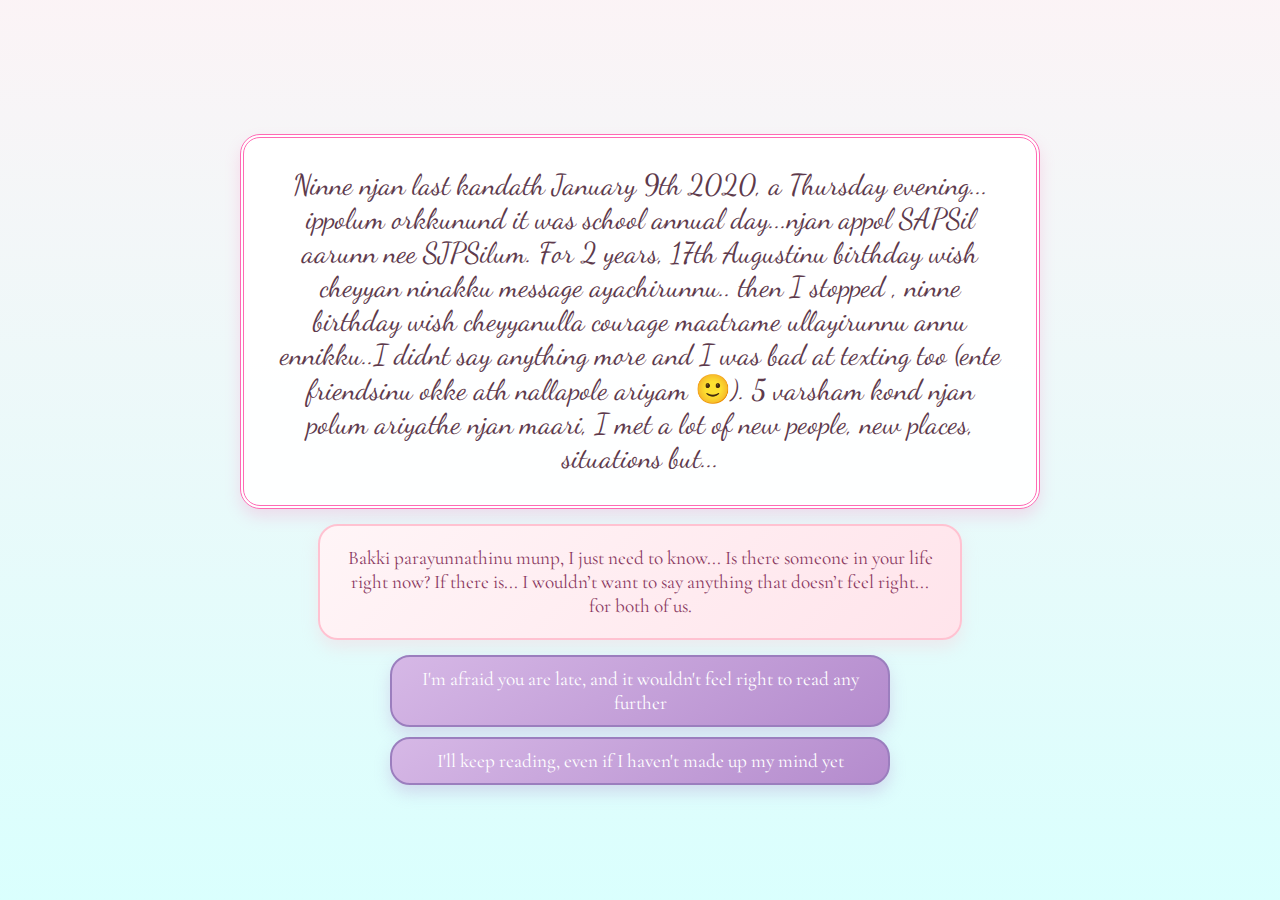
<file: index.html>
<!DOCTYPE html>
<html lang="en">
<head>
  <meta charset="UTF-8" />
  <meta name="viewport" content="width=device-width, initial-scale=1.0" />
  <title>For You</title>
  <link rel="stylesheet" href="style.css" />
</head>
<body>
  <div class="container">
    <div class="note" id="note">
      <p>
        Ninne njan last kandath January 9th 2020, a Thursday evening... ippolum orkkunund it was school annual day...njan appol SAPSil aarunn nee SJPSilum. For 2 years, 
        17th Augustinu birthday wish cheyyan ninakku message ayachirunnu.. then I stopped , ninne birthday wish cheyyanulla courage maatrame ullayirunnu annu ennikku..I didnt say anything more and I was bad at texting too (ente friendsinu okke ath nallapole ariyam 🙂).  
        5 varsham kond njan polum ariyathe njan maari, I met a lot of new people, new places, situations but...
      </p>
    </div>
    <div class="question" id="question" style="display:none;">
      <p>
        Bakki parayunnathinu munp, I just need to know... Is there someone in your life right now? If there is... I wouldn’t want to say anything that doesn’t feel right... for both of us.
      </p>
      <!-- Option 1 now gets class "option1" -->
      <button class="option1" onclick="showMessage('no-read')">
        I'm afraid you are late, and it wouldn't feel right to read any further 
      </button>
      <button class="option2" onclick="showMessage('read')">
        I'll keep reading, even if I haven't made up my mind yet 
      </button>
    </div>
  </div>

  <script src="script.js"></script>
</body>
</html>
</file>
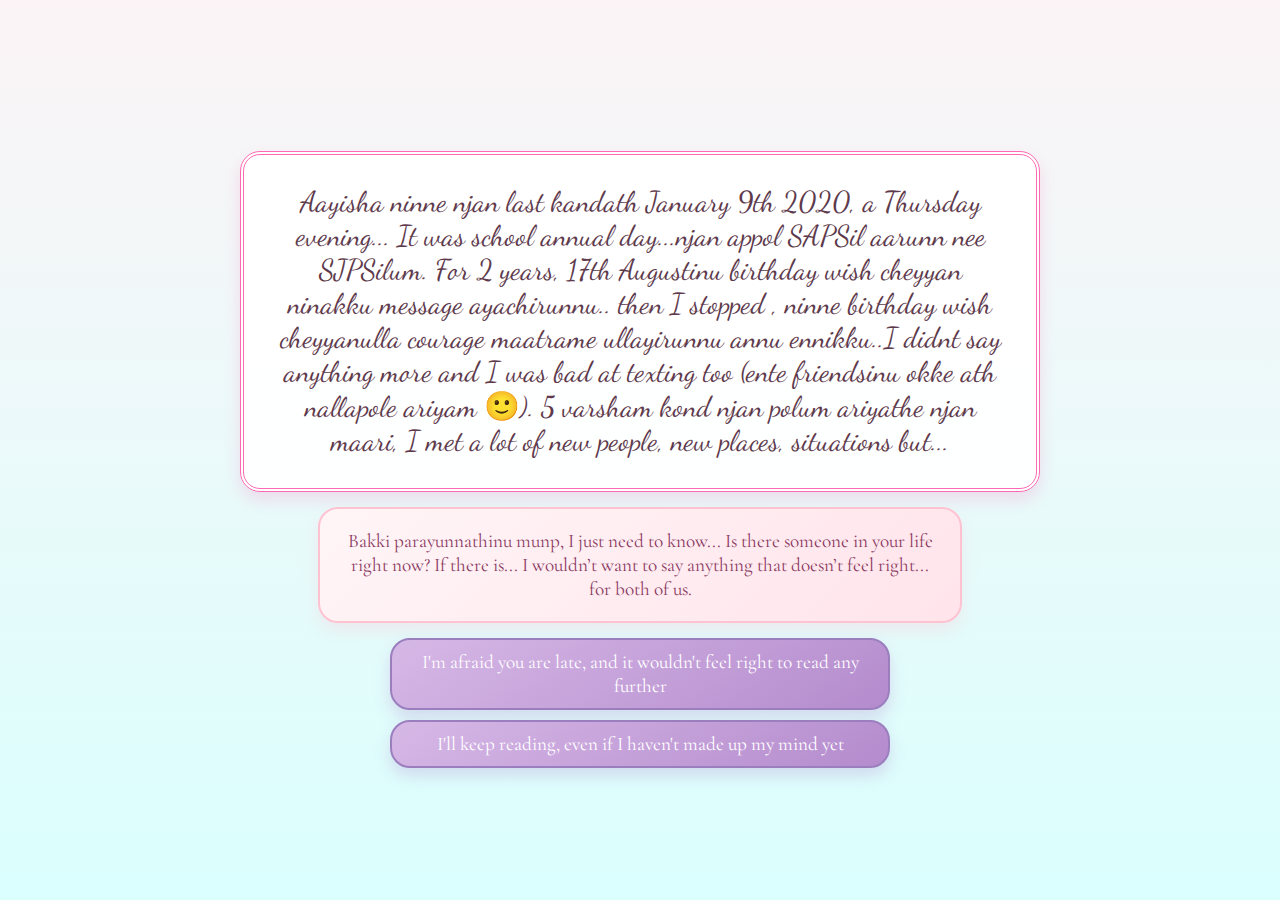
<file: index1.html>
<!DOCTYPE html>
<html lang="en">
<head>
  <meta charset="UTF-8" />
  <meta name="viewport" content="width=device-width, initial-scale=1.0" />
  <title>For You</title>
  <link rel="stylesheet" href="style.css" />
</head>
<body>
  <div class="container">
    <div class="note" id="note">
      <p>
        Aayisha ninne njan last kandath January 9th 2020, a Thursday evening... It was school annual day...njan appol SAPSil aarunn nee SJPSilum. For 2 years, 
        17th Augustinu birthday wish cheyyan ninakku message ayachirunnu.. then I stopped , ninne birthday wish cheyyanulla courage maatrame ullayirunnu annu ennikku..I didnt say anything more and I was bad at texting too (ente friendsinu okke ath nallapole ariyam 🙂).  
        5 varsham kond njan polum ariyathe njan maari, I met a lot of new people, new places, situations but...
      </p>
    </div>
    <div class="question" id="question" style="display:none;">
      <p>
        Bakki parayunnathinu munp, I just need to know... Is there someone in your life right now? If there is... I wouldn’t want to say anything that doesn’t feel right... for both of us.
      </p>
      <!-- Option 1 now gets class "option1" -->
      <button class="option1" onclick="showMessage('no-read')">
        I'm afraid you are late, and it wouldn't feel right to read any further 
      </button>
      <button class="option2" onclick="showMessage('read')">
        I'll keep reading, even if I haven't made up my mind yet 
      </button>
    </div>
  </div>

  <script src="script.js"></script>
</body>
</html>
</file>
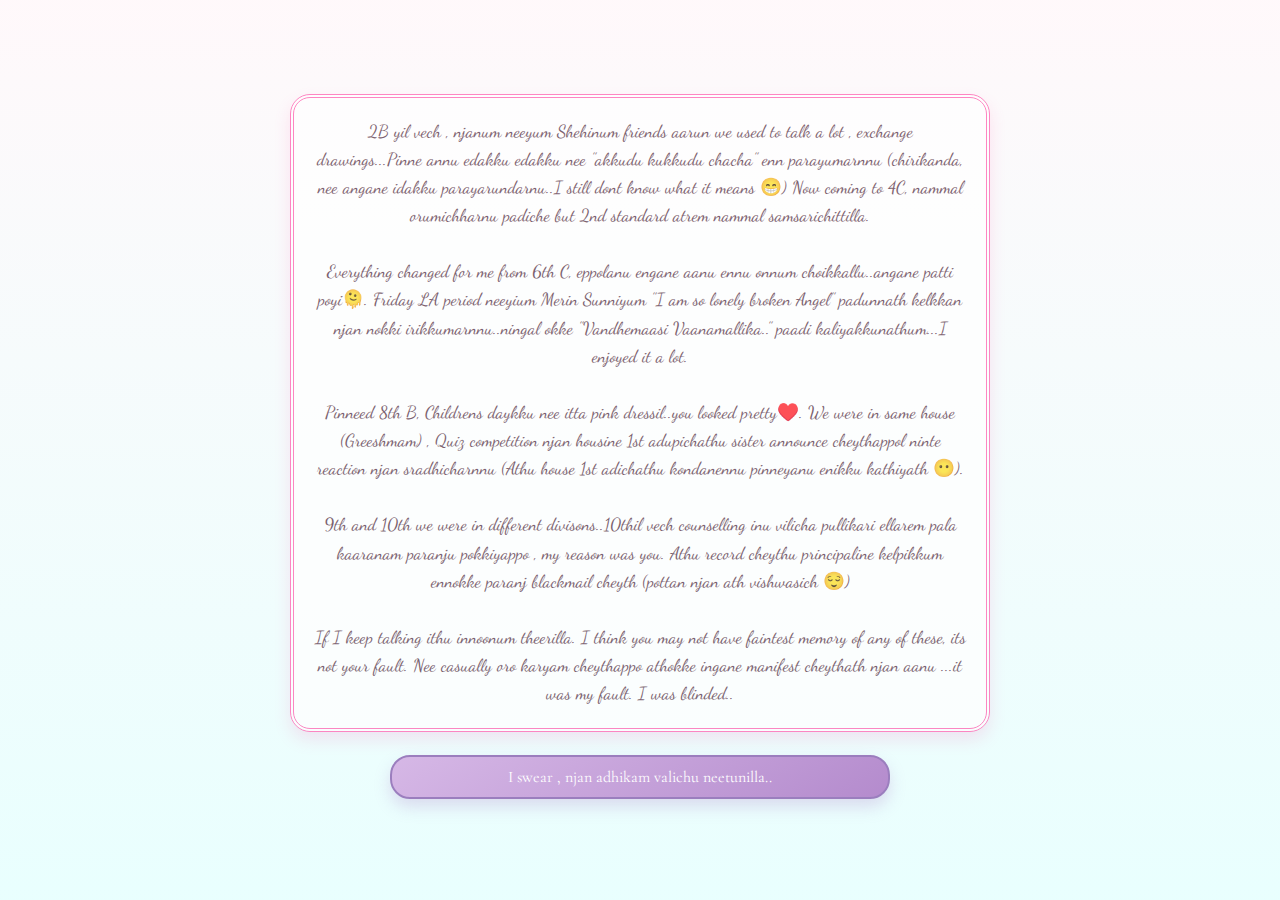
<file: index3.html>
<!DOCTYPE html>
<html lang="en">
<head>
  <meta charset="UTF-8" />
  <meta name="viewport" content="width=device-width, initial-scale=1.0" />
  <title>For You</title>
  <link rel="stylesheet" href="style3.css" />
</head>
<body>
  <div class="container">

    <!-- Note Section -->
    <div class="note" id="note">
      <p>
        2B yil vech , njanum neeyum Shehinum friends aarun we used to talk a lot , exchange drawings...Pinne annu edakku edakku nee "akkudu kukkudu chacha" enn parayumarnnu (chirikanda, nee angane idakku parayarundarnu..I still dont know what it means 😁)
        Now coming to 4C, nammal orumichharnu padiche but 2nd standard atrem nammal samsarichittilla.<br><br>
        Everything changed for me from 6th C, eppolanu engane aanu ennu onnum choikkallu..angane patti poyi🫠. Friday LA period neeyium Merin Sunniyum "I am so lonely broken Angel" padunnath kelkkan njan nokki irikkumarnnu..ningal okke "Vandhemaasi Vaanamallika.." paadi kaliyakkunathum...I enjoyed it a lot.<br><br>
        Pinneed 8th B, Childrens daykku nee itta pink dressil..you looked pretty♥️. We were in same house (Greeshmam) , Quiz competition njan housine 1st adupichathu sister announce cheythappol ninte reaction njan sradhicharnnu (Athu house 1st adichathu kondanennu pinneyanu enikku kathiyath 😶).<br><br>
        9th and 10th we were in different divisons..10thil vech counselling inu vilicha pullikari ellarem pala kaaranam paranju pokkiyappo , my reason was you. Athu record cheythu principaline kelpikkum ennokke paranj blackmail cheyth (pottan njan ath vishwasich 😌)<br><br>
        If I keep talking ithu innoonum theerilla. I think you may not have faintest memory of any of these, its not your fault. Nee casually oro karyam cheythappo athokke ingane manifest cheythath njan aanu ...it was my fault. I was blinded..
      </p>
    </div>


    <!-- Question Section -->
    <div class="question" id="question" style="display:none;">
      <button onclick="showMessage('read')">
        I swear , njan adhikam valichu neetunilla..
      </button>
    </div>
    
  </div>

  <script src="script3.js"></script>
</body>
</html>
</file>
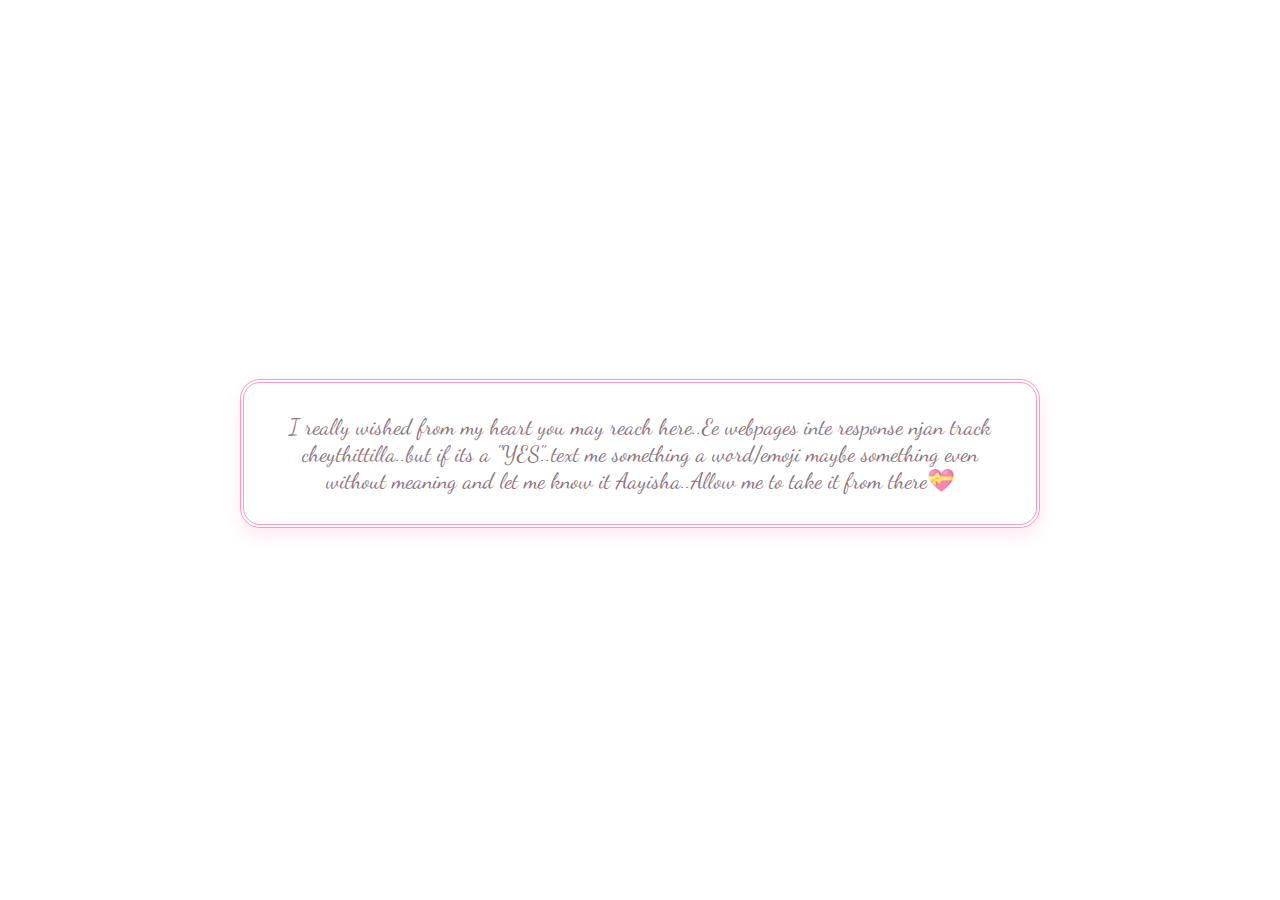
<file: index6.html>
<!DOCTYPE html>
<html lang="en">
<head>
  <meta charset="UTF-8" />
  <meta name="viewport" content="width=device-width, initial-scale=1.0" />
  <title>For You</title>
  <link rel="stylesheet" href="style6.css" />
</head>
<body>
  <div class="container">

    <!-- Note Section -->
    <div class="note" id="note">
      <p>
        I really wished from my heart you may reach here..Ee webpages inte response njan track cheythittilla..but if its a "YES"..text me something a word/emoji maybe something even without meaning and let me know it Aayisha..Allow me to take it from there💝
        <!-- Your existing note text -->
      </p>
    </div>

    <!-- Video Section (New) -->

    <!-- Question Section -->

  </div>
</body>
</html>
</file>
<file: style.css>
@import url('https://fonts.googleapis.com/css2?family=Great+Vibes&display=swap');
@import url('https://fonts.googleapis.com/css2?family=Playfair+Display:wght@400;500;600;700&display=swap');
@import url('https://fonts.googleapis.com/css2?family=Cormorant+Garamond:wght@400;500;600;700&display=swap');
@import url('https://fonts.googleapis.com/css2?family=Dancing+Script:wght@400;500;600;700&display=swap');


body {
  margin: 0;
  padding: 0;
  height: 100vh;
  background: linear-gradient(to bottom, rgba(249, 236, 240, 0.6), rgba(181, 255, 252, 0.5)),
              url('https://images.unsplash.com/photo-1490648768555-b28fc50ba291?q=80&w=2070&auto=format&fit=crop&ixlib=rb-4.0.3&ixid=M3wxMjA3fDB8MHxwaG90by1wYWdlfHx8fGVufDB8fHx8fA%3D%3D');
  background-size: cover;
  background-position: center;
  display: flex;
  justify-content: center;
  align-items: center;
  font-family: 'Segoe UI', sans-serif;
}

.container {
  text-align: center;
  width: 90%;
  max-width: 800px;
}

/* Note Section */
.note {
  margin-bottom: 30px;
}

.note p {
  background-color: rgba(255, 255, 255, 0.95);
  padding: 30px;
  border-radius: 20px;
  font-size: 1.8rem;
  color: #5E3A4C;
  font-family: 'Dancing Script', cursive;
  border: 4px double #FF69B4;
  box-shadow: 0 8px 16px rgba(255, 105, 180, 0.2);
}

/* Centering Content */
.center-content {
  display: flex;
  flex-direction: column;
  align-items: center;
  justify-content: center;
}

/* Full-width container for the question */
.question {
  width: 100%;
  display: flex;
  justify-content: center; /* Centers child horizontally */
  margin-bottom: 20px; /* Spacing from the content above */
}

/* Centered question box */
.question p {
  background: linear-gradient(135deg, #FFF5F7, #FFE4EB);
  padding: 20px;
  border-radius: 20px;
  font-size: 1.2rem;
  color: #8B3A62;
  font-family: 'Cormorant Garamond', serif;
  border: 2px solid #FFC2D1;
  width: 80%;          /* Responsive width */
  max-width: 600px;    /* Limit maximum width */
  box-shadow: 0 8px 16px rgba(255, 194, 209, 0.3);
  text-align: center;  /* Center the text inside */
  margin: 0 auto;      /* Ensures the box itself is centered */
}



/* Button Section */
/* General button styles (unchanged) */
button {
  background: linear-gradient(145deg, #D6B8E6, #B48BCD); 
  color: white;
  border: 2px solid #9B7EBE; 
  border-radius: 20px;
  font-size: 1.2rem;
  padding: 10px 25px;
  margin: 10px;
  width: 90%;
  max-width: 500px;
  font-family: 'Cormorant Garamond', serif;
  cursor: pointer;
  transition: background 0.3s ease, transform 0.2s ease;
  box-shadow: 0 8px 16px rgba(180, 140, 205, 0.3);
  position: relative; /* needed for pseudo-element positioning */
}

button:hover {
  background: linear-gradient(145deg, #B48BCD, #A97DCB); 
  transform: translateY(-4px);
}

/* Cute hover effect for Option 2 */
.option2:hover {
  transform: translateY(-4px) scale(1.05) rotate(2deg);
  box-shadow: 0 10px 20px rgba(255, 105, 180, 0.4);
}
.option2 {
  position: relative; /* Ensure pseudo-elements are positioned relative to the button */
}

.option2:hover::after,
.option2:hover::before {
  content: "🤍";
  position: absolute;
  top: 50%;
  transform: translateY(-50%) scale(0);
  animation: heartPop 0.8s ease-out forwards;
}

/* Right heart */
.option2:hover::after {
  right: 10px;
}

/* Left heart */
.option2:hover::before {
  left: 10px;
}

@keyframes heartPop {
  0% {
    transform: translateY(-50%) scale(0);
    opacity: 0;
  }
  30% {
    transform: translateY(-60%) scale(1.5) rotate(-15deg);
    opacity: 1;
  }
  60% {
    transform: translateY(-55%) scale(1.3) rotate(0deg);
    opacity: 1;
  }
  100% {
    transform: translateY(-70%) scale(0.8);
    opacity: 0;
  }
}
/* --- Global Button Styles (unchanged) --- */
button {
  background: linear-gradient(145deg, #D6B8E6, #B48BCD); 
  color: white;
  border: 2px solid #9B7EBE; 
  border-radius: 20px;
  font-size: 1.2rem;
  padding: 10px 25px;
  margin: 10px;
  width: 90%;
  max-width: 500px;
  font-family: 'Cormorant Garamond', serif;
  cursor: pointer;
  transition: background 0.3s ease, transform 0.2s ease;
  box-shadow: 0 8px 16px rgba(180, 140, 205, 0.3);
  position: relative; /* For pseudo-element positioning */
}

button:hover {
  background: linear-gradient(145deg, #B48BCD, #A97DCB); 
  transform: translateY(-4px);
}

/* --- Option 2 already defined above --- */
/* ... (existing .option2 rules) ... */

/* --- New rules for Option 1 --- */
.option1 {
  position: relative; /* Ensure pseudo-elements are positioned relative to the button */
}

/* Create two black hearts on hover for Option 1 */
.option1:hover::after,
.option1:hover::before {
  content: "🖤";
  position: absolute;
  top: 50%;
  transform: translateY(-50%) scale(0);
  animation: heartPop1 0.8s ease-out forwards;
}

/* Right heart */
.option1:hover::after {
  right: 10px;
}

/* Left heart */
.option1:hover::before {
  left: 10px;
}

/* Animation for the hearts */
@keyframes heartPop1 {
  0% {
    transform: translateY(-50%) scale(0);
    opacity: 0;
  }
  30% {
    transform: translateY(-60%) scale(1.5) rotate(-15deg);
    opacity: 1;
  }
  60% {
    transform: translateY(-55%) scale(1.3) rotate(0deg);
    opacity: 1;
  }
  100% {
    transform: translateY(-70%) scale(0.8);
    opacity: 0;
  }
}

/* --- Option 1 Overlay (Dark Blur) --- */
body:has(.option1:hover)::before {
  content: "";
  position: fixed;
  top: 0;
  left: 0;
  right: 0;
  bottom: 0;
  background: rgba(0, 0, 0, 0.5); /* Dark overlay */
  backdrop-filter: blur(5px);
  z-index: 10; /* Sits behind buttons */
}

/* --- Option 2 Overlay (Brighten & Blur) --- */
body:has(.option2:hover)::before {
  content: "";
  position: fixed;
  top: 0;
  left: 0;
  right: 0;
  bottom: 0;
  background: rgba(255, 255, 255, 0.3); /* Light white overlay */
  backdrop-filter: brightness(1.2) blur(5px); /* Brightens and blurs */
  z-index: 10;
}

/* Ensure Option 1 and Option 2 buttons appear above the overlay */
.option1,
.option2 {
  position: relative;
  z-index: 20;
}

/* Existing button hover effects remain unchanged */
.option2:hover {
  transform: translateY(-4px) scale(1.05) rotate(2deg);
  box-shadow: 0 10px 20px rgba(255, 105, 180, 0.4);
}

.option2:hover::after,
.option2:hover::before {
  content: "🤍";
  position: absolute;
  top: 50%;
  transform: translateY(-50%) scale(0);
  animation: heartPop 0.8s ease-out forwards;
}

.option2:hover::after {
  right: 10px;
}

.option2:hover::before {
  left: 10px;
}

@keyframes heartPop {
  0% {
    transform: translateY(-50%) scale(0);
    opacity: 0;
  }
  30% {
    transform: translateY(-60%) scale(1.5) rotate(-15deg);
    opacity: 1;
  }
  60% {
    transform: translateY(-55%) scale(1.3) rotate(0deg);
    opacity: 1;
  }
  100% {
    transform: translateY(-70%) scale(0.8);
    opacity: 0;
  }
}

/* Option 1's heart pop effect remains unchanged from previous settings */
.option1:hover::after,
.option1:hover::before {
  content: "🖤";
  position: absolute;
  top: 50%;
  transform: translateY(-50%) scale(0);
  animation: heartPop1 0.8s ease-out forwards;
}

.option1:hover::after {
  right: 10px;
}

.option1:hover::before {
  left: 10px;
}

@keyframes heartPop1 {
  0% {
    transform: translateY(-50%) scale(0);
    opacity: 0;
  }
  30% {
    transform: translateY(-60%) scale(1.5) rotate(-15deg);
    opacity: 1;
  }
  60% {
    transform: translateY(-55%) scale(1.3) rotate(0deg);
    opacity: 1;
  }
  100% {
    transform: translateY(-70%) scale(0.8);
    opacity: 0;
  }
}



/* Reduce space below the note */
.note {
  margin-bottom: 15px; /* Decrease from a higher value */
}

/* Reduce space below the question box */
.question {
  margin-bottom: 5px; /* Adjust as needed */
}

/* Alternatively, if your spacing is on the <p> elements themselves: */
.note p {
  margin-bottom: 15px;
}

.question p {
  margin-bottom: 10px;
}

/* Reduce spacing around the buttons */
button {
  margin-top: 5px;   /* Less space above each button */
  margin-bottom: 5px;/* Less space below each button */
}
</file>
<file: style3.css>
@import url('https://fonts.googleapis.com/css2?family=Great+Vibes&display=swap');
@import url('https://fonts.googleapis.com/css2?family=Playfair+Display:wght@400;500;600;700&display=swap');
@import url('https://fonts.googleapis.com/css2?family=Cormorant+Garamond:wght@400;500;600;700&display=swap');
@import url('https://fonts.googleapis.com/css2?family=Dancing+Script:wght@400;500;600;700&display=swap');

body {
  margin: 0;
  padding: 0;
  height: 100vh;
  background: linear-gradient(to bottom, rgba(255, 222, 233, 0.2), rgba(181, 255, 252, 0.3)),
              url('https://images.unsplash.com/photo-1557218710-11f6cb922142?q=80&w=2051&auto=format&fit=crop&ixlib=rb-4.0.3&ixid=M3wxMjA3fDB8MHxwaG90by1wYWdlfHx8fGVufDB8fHx8fA%3D%3D');
  background-size: cover;
  background-position: center;
  display: flex;
  justify-content: center;
  align-items: center;
  font-family: 'Segoe UI', sans-serif;
}

.container {
  text-align: center;
  width: 85%;           /* Slightly narrower */
  max-width: 700px;     /* Reduced from 800px */
}

/* Note Section */
.note {
  margin-top: 10px;
  margin-bottom: 10px;  /* Slightly less space */
}

.note p {
  background-color: rgba(255, 255, 255, 0.95);
  padding: 20px;        /* Reduced padding from 30px */
  border-radius: 20px;
  font-size: 1.1rem;    /* Smaller font size for better readability */
  line-height: 1.6;     /* Increase line spacing */
  color: #5E3A4C;
  font-family: 'Dancing Script', cursive;
  border: 4px double #FF69B4;
  box-shadow: 0 8px 16px rgba(255, 105, 180, 0.2);
  opacity: 0.8;       /* Remove extra opacity for clearer text */
}

/* Full-width container for the question */
.question {
  width: 100%;
  display: flex;
  justify-content: center;
  margin-bottom: 20px;
}

/* Button Section */
button {
  background: linear-gradient(145deg, #D6B8E6, #B48BCD); 
  color: white;
  border: 2px solid #9B7EBE; 
  border-radius: 20px;
  font-size: 1.0rem;
  padding: 10px 25px;
  margin: 5px;
  width: 90%;
  max-width: 500px;
  font-family: 'Cormorant Garamond', serif;
  cursor: pointer;
  transition: background 0.3s ease, transform 0.2s ease;
  box-shadow: 0 8px 16px rgba(180, 140, 205, 0.3);
  position: relative;  /* For pseudo-element positioning */
}

button:hover {
  background: linear-gradient(145deg, #B48BCD, #A97DCB); 
  transform: translateY(-4px);
}

/* Cute Hover Effect for Button: Two Emojis on Both Sides */
.question button {
  position: relative;
}

.question button:hover::before,
.question button:hover::after {
  content: "🙂‍↕️";
  position: absolute;
  top: 50%;
  transform: translateY(-50%) scale(0);
  animation: cutePop 0.8s ease-out forwards;
}

/* Left Emoji */
.question button:hover::before {
  left: 10px;
}

/* Right Emoji */
.question button:hover::after {
  right: 10px;
}

@keyframes cutePop {
  0% {
    transform: translateY(-50%) scale(0);
    opacity: 0;
  }
  30% {
    transform: translateY(-60%) scale(1.5) rotate(-15deg);
    opacity: 1;
  }
  60% {
    transform: translateY(-55%) scale(1.3) rotate(0deg);
    opacity: 1;
  }
  100% {
    transform: translateY(-70%) scale(0.8);
    opacity: 0;
  }
}
</file>
<file: style6.css>
@import url('https://fonts.googleapis.com/css2?family=Great+Vibes&display=swap');
@import url('https://fonts.googleapis.com/css2?family=Playfair+Display:wght@400;500;600;700&display=swap');
@import url('https://fonts.googleapis.com/css2?family=Cormorant+Garamond:wght@400;500;600;700&display=swap');
@import url('https://fonts.googleapis.com/css2?family=Dancing+Script:wght@400;500;600;700&display=swap');

body {
  margin: 0;
  padding: 0;
  height: 100vh;
  background: linear-gradient(to bottom, rgba(255, 222, 233, 0.0), rgba(168, 254, 251, 0.0)),
              url('https://images.unsplash.com/photo-1515890435782-59a5bb6ec191?q=80&w=2070&auto=format&fit=crop&ixlib=rb-4.0.3&ixid=M3wxMjA3fDB8MHxwaG90by1wYWdlfHx8fGVufDB8fHx8fA%3D%3D');
  /* Manually adjust the size and position: */
  background-size: 100% auto;         /* 120% width to zoom in */
  background-position: 50% 90%;         /* 50% horizontal (center), 15% vertical from the top */
  display: flex;
  justify-content: center;
  align-items: center;
  font-family: 'Segoe UI', sans-serif;
}



.container {
  text-align: center;
  width: 90%;
  max-width: 800px;
}

/* Note Section */
.note {
  margin-bottom: 30px;
}

.note p {
  background-color: rgba(255, 255, 255, 1);
  padding: 30px;
  border-radius: 20px;
  font-size: 1.4rem;
  color: #5E3A4C;
  font-family: 'Dancing Script', cursive;
  border: 4px double #FF69B4;
  box-shadow: 0 8px 16px rgba(255, 105, 180, 0.2);
  opacity: 0.7;
}

/* Centering Content */
.center-content {
  display: flex;
  flex-direction: column;
  align-items: center;
  justify-content: center;
}

/* Full-width container for the question */
.question {
  width: 100%;
  display: flex;
  justify-content: center; /* Centers child horizontally */
  margin-bottom: 20px; /* Spacing from the content above */
}

/* Centered question box */
.question p {
  background: linear-gradient(135deg, #FFF5F7, #FFE4EB);
  padding: 20px;
  border-radius: 20px;
  font-size: 1.2rem;
  color: #8B3A62;
  font-family: 'Cormorant Garamond', serif;
  border: 2px solid #FFC2D1;
  width: 80%;          /* Responsive width */
  max-width: 600px;    /* Limit maximum width */
  box-shadow: 0 8px 16px rgba(255, 194, 209, 0.3);
  text-align: center;  /* Center the text inside */
  margin: 0 auto;      /* Ensures the box itself is centered */
}

/* Button Section */
button {
  background: linear-gradient(145deg, #D6B8E6, #B48BCD); 
  color: white;
  border: 2px solid #9B7EBE; 
  border-radius: 20px;
  font-size: 1.2rem;
  padding: 10px 25px;
  margin: 10px;
  width: 90%;
  max-width: 500px;
  font-family: 'Cormorant Garamond', serif;
  cursor: pointer;
  transition: background 0.3s ease, transform 0.2s ease;
  box-shadow: 0 8px 16px rgba(180, 140, 205, 0.3);
  position: relative; /* For positioning pseudo-elements */
}

button:hover {
  background: linear-gradient(145deg, #B48BCD, #A97DCB); 
  transform: translateY(-4px);
}

/* Reduce space below the note */
.note {
  margin-bottom: 15px; /* Decrease from a higher value */
}

/* Reduce space below the question box */
.question {
  margin-bottom: 5px; /* Adjust as needed */
}

/* Alternatively, if your spacing is on the <p> elements themselves: */
.note p {
  margin-bottom: 15px;
}

.question p {
  margin-bottom: 10px;
}

/* Reduce spacing around the buttons */
button {
  margin-top: 5px;   /* Less space above each button */
  margin-bottom: 5px;/* Less space below each button */
}

/* Video Container */
.video-container {
  margin-bottom: 20px;     /* Space below the video */
  text-align: center;      /* Center the video */
}

/* Video Styles */
video {
  width: 100%;             /* Make video responsive */
  max-width: 600px;        /* Limit the max width */
  border: 2px solid #FF69B4; 
  border-radius: 10px;
  box-shadow: 0 4px 8px rgba(255, 105, 180, 0.2);
}

/* --- Cute Hover Effect for Option Button in Question Section --- */
/* --- Cute Hover Effect for Option Button in Question Section: Two Emojis --- */
.question button {
  position: relative;
}

.question button:hover::before,
.question button:hover::after {
  content: "😶‍🌫️";
  position: absolute;
  top: 50%;
  transform: translateY(-50%) scale(0);
  animation: cutePop 0.8s ease-out forwards;
}

/* Left emoji */
.question button:hover::before {
  left: 10px;
}

/* Right emoji */
.question button:hover::after {
  right: 10px;
}

@keyframes cutePop {
  0% {
    transform: translateY(-50%) scale(0);
    opacity: 0;
  }
  30% {
    transform: translateY(-60%) scale(1.5) rotate(-15deg);
    opacity: 1;
  }
  60% {
    transform: translateY(-55%) scale(1.3) rotate(0deg);
    opacity: 1;
  }
  100% {
    transform: translateY(-70%) scale(0.8);
    opacity: 0;
  }
}
</file>
